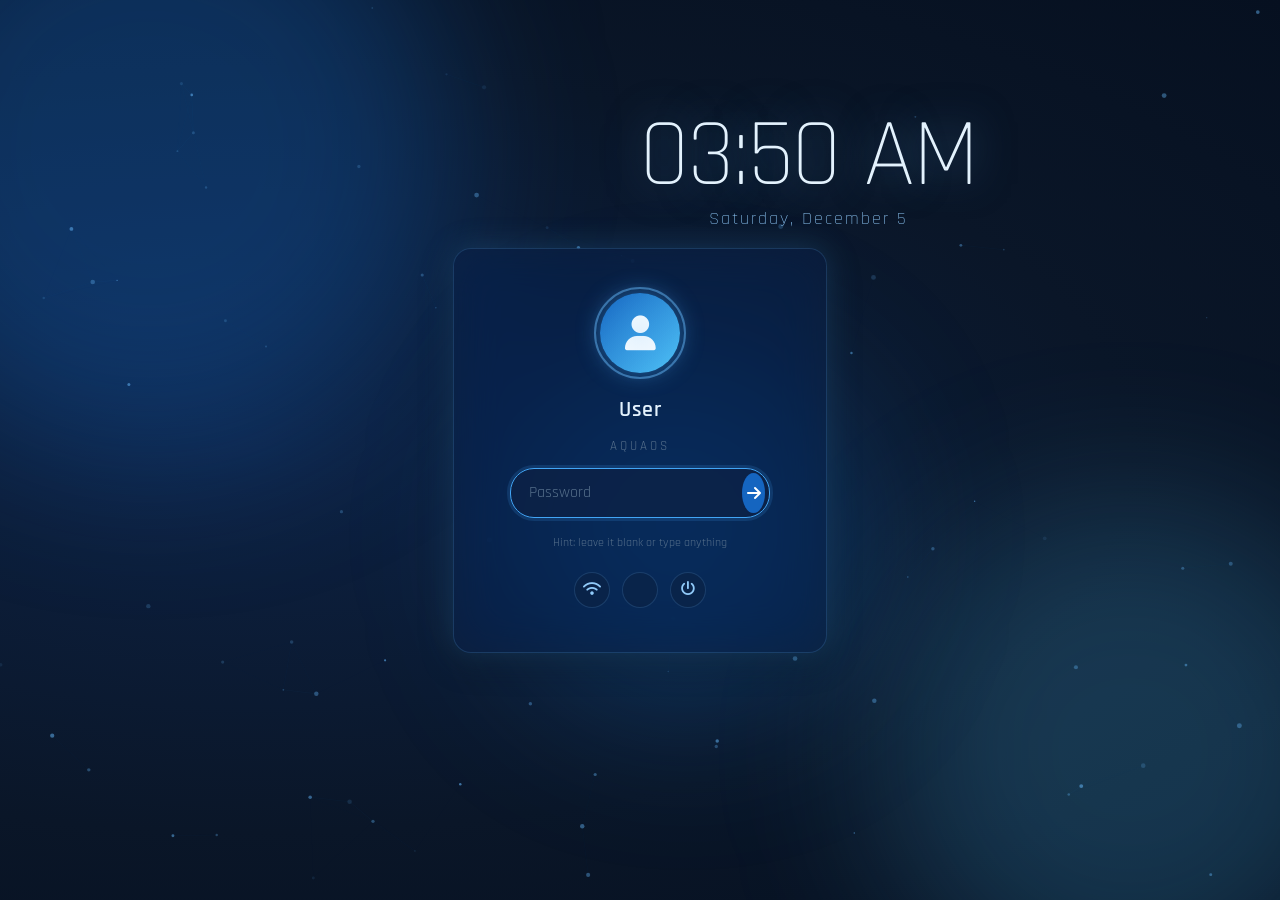
<file: index.html>
<!DOCTYPE html>
<html lang="en">
<head>
  <meta charset="UTF-8" />
  <meta name="viewport" content="width=device-width, initial-scale=1.0"/>
  <title>AquaOS — Sign In</title>
  <link rel="stylesheet" href="style.css" />
  <link href="https://fonts.googleapis.com/css2?family=Segoe+UI:wght@300;400;600&family=Rajdhani:wght@300;400;500;600;700&display=swap" rel="stylesheet"/>
  <link href="https://cdnjs.cloudflare.com/ajax/libs/font-awesome/6.5.0/css/all.min.css" rel="stylesheet"/>
</head>
<body class="login-body">

  <!-- Animated background -->
  <div class="login-bg">
    <div class="bg-orb orb1"></div>
    <div class="bg-orb orb2"></div>
    <div class="bg-orb orb3"></div>
    <canvas id="particles-canvas"></canvas>
  </div>

  <!-- Lock screen clock -->
  <div class="lock-clock" id="lockClock">
    <div class="lock-time" id="lockTime">12:00</div>
    <div class="lock-date" id="lockDate">Monday, January 1</div>
  </div>

  <!-- Login card -->
  <div class="login-container" id="loginContainer">
    <div class="login-card">
      <div class="avatar-wrap">
        <div class="avatar-ring"></div>
        <div class="avatar">
          <i class="fa-solid fa-user"></i>
        </div>
        <div class="avatar-glow"></div>
      </div>

      <div class="login-username">User</div>
      <div class="login-subtitle">AquaOS</div>

      <div class="login-form">
        <div class="input-group">
          <input
            type="password"
            id="passwordInput"
            class="login-input"
            placeholder="Password"
            autocomplete="off"
          />
          <button class="login-arrow" id="loginBtn" onclick="attemptLogin()">
            <i class="fa-solid fa-arrow-right"></i>
          </button>
        </div>
        <div class="login-error" id="loginError">Incorrect password. Try again.</div>
        <div class="login-hint">Hint: leave it blank or type anything</div>
      </div>

      <div class="login-options">
        <button class="login-opt-btn"><i class="fa-solid fa-wifi"></i></button>
        <button class="login-opt-btn"><i class="fa-solid fa-accessibility"></i></button>
        <button class="login-opt-btn" onclick="showShutdown()"><i class="fa-solid fa-power-off"></i></button>
      </div>
    </div>
  </div>

  <!-- Shutdown overlay -->
  <div class="shutdown-overlay" id="shutdownOverlay">
    <div class="shutdown-menu">
      <button class="sd-btn" onclick="triggerShutdown('sleep')"><i class="fa-solid fa-moon"></i> Sleep</button>
      <button class="sd-btn" onclick="triggerShutdown('shutdown')"><i class="fa-solid fa-power-off"></i> Shut down</button>
      <button class="sd-btn" onclick="triggerShutdown('restart')"><i class="fa-solid fa-rotate-right"></i> Restart</button>
      <button class="sd-btn cancel" onclick="hideShutdown()"><i class="fa-solid fa-xmark"></i> Cancel</button>
    </div>
  </div>

  <!-- Transition overlay -->
  <div class="transition-overlay" id="transitionOverlay"></div>

  <script src="script.js"></script>
</body>
</html>
</file>
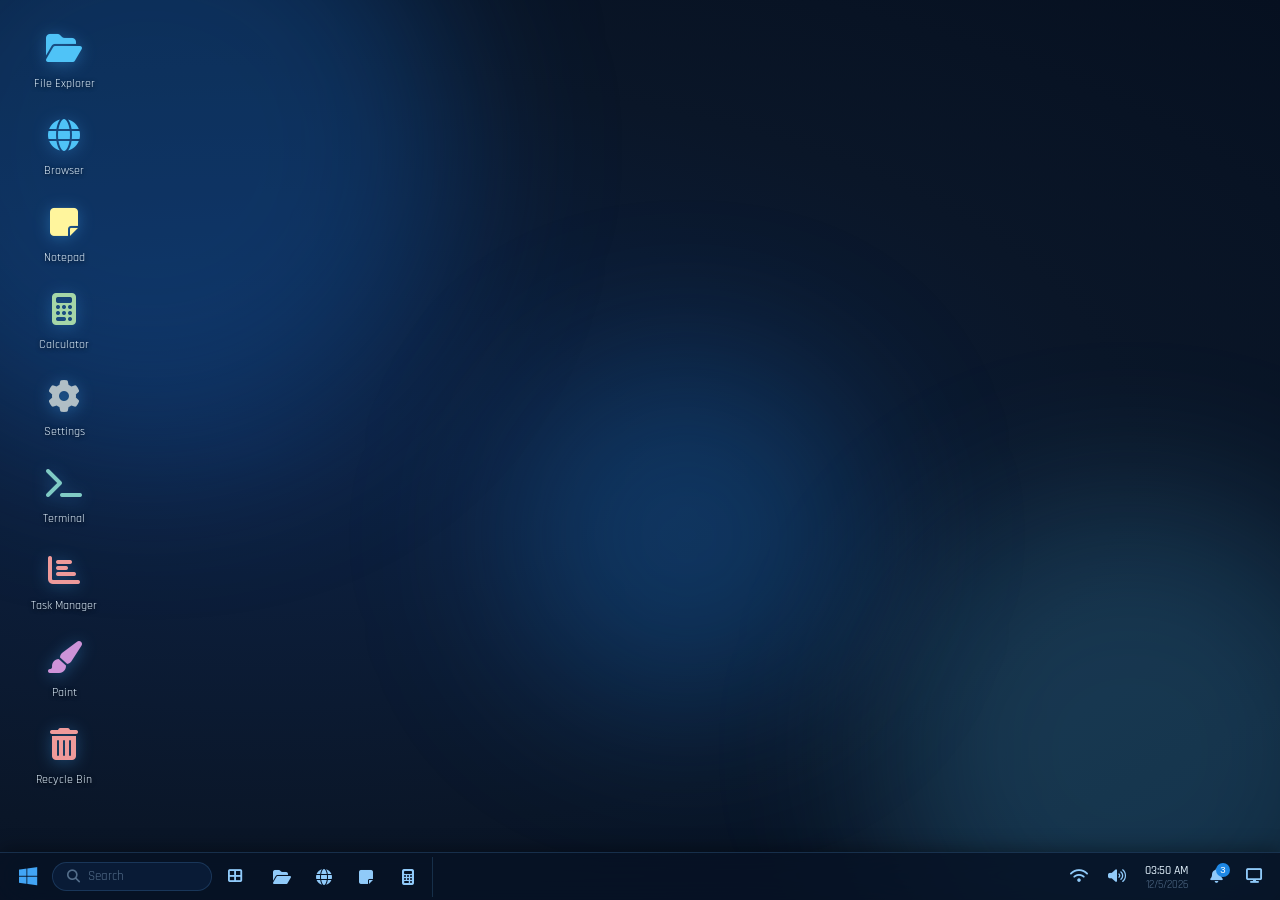
<file: desktop.html>
<!DOCTYPE html>
<html lang="en">
<head>
  <meta charset="UTF-8"/>
  <meta name="viewport" content="width=device-width, initial-scale=1.0"/>
  <title>AquaOS — Desktop</title>
  <link rel="stylesheet" href="style.css"/>
  <link href="https://fonts.googleapis.com/css2?family=Segoe+UI:wght@300;400;600&family=Rajdhani:wght@300;400;500;600;700&display=swap" rel="stylesheet"/>
  <link href="https://cdnjs.cloudflare.com/ajax/libs/font-awesome/6.5.0/css/all.min.css" rel="stylesheet"/>
</head>
<body class="desktop-body">

  <!-- Desktop wallpaper & orbs -->
  <div class="desktop-bg">
    <div class="bg-orb orb1"></div>
    <div class="bg-orb orb2"></div>
    <div class="bg-orb orb3"></div>
  </div>

  <!-- Desktop icons -->
  <div class="desktop-icons" id="desktopIcons">
    <div class="desktop-icon" ondblclick="openApp('fileExplorer')" oncontextmenu="showContextMenu(event,'desktop-icon','fileExplorer')">
      <div class="icon-img"><i class="fa-solid fa-folder-open"></i></div>
      <span>File Explorer</span>
    </div>
    <div class="desktop-icon" ondblclick="openApp('browser')" oncontextmenu="showContextMenu(event,'desktop-icon','browser')">
      <div class="icon-img" style="color:#4fc3f7"><i class="fa-solid fa-globe"></i></div>
      <span>Browser</span>
    </div>
    <div class="desktop-icon" ondblclick="openApp('notepad')" oncontextmenu="showContextMenu(event,'desktop-icon','notepad')">
      <div class="icon-img" style="color:#fff59d"><i class="fa-solid fa-note-sticky"></i></div>
      <span>Notepad</span>
    </div>
    <div class="desktop-icon" ondblclick="openApp('calculator')" oncontextmenu="showContextMenu(event,'desktop-icon','calculator')">
      <div class="icon-img" style="color:#a5d6a7"><i class="fa-solid fa-calculator"></i></div>
      <span>Calculator</span>
    </div>
    <div class="desktop-icon" ondblclick="openApp('settings')" oncontextmenu="showContextMenu(event,'desktop-icon','settings')">
      <div class="icon-img" style="color:#b0bec5"><i class="fa-solid fa-gear"></i></div>
      <span>Settings</span>
    </div>
    <div class="desktop-icon" ondblclick="openApp('terminal')" oncontextmenu="showContextMenu(event,'desktop-icon','terminal')">
      <div class="icon-img" style="color:#80cbc4"><i class="fa-solid fa-terminal"></i></div>
      <span>Terminal</span>
    </div>
    <div class="desktop-icon" ondblclick="openApp('taskManager')" oncontextmenu="showContextMenu(event,'desktop-icon','taskManager')">
      <div class="icon-img" style="color:#ef9a9a"><i class="fa-solid fa-chart-bar"></i></div>
      <span>Task Manager</span>
    </div>
    <div class="desktop-icon" ondblclick="openApp('paint')" oncontextmenu="showContextMenu(event,'desktop-icon','paint')">
      <div class="icon-img" style="color:#ce93d8"><i class="fa-solid fa-paintbrush"></i></div>
      <span>Paint</span>
    </div>
    <div class="desktop-icon" ondblclick="openApp('recycleBin')" oncontextmenu="showContextMenu(event,'desktop-icon','recycleBin')">
      <div class="icon-img" style="color:#ef9a9a"><i class="fa-solid fa-trash-can"></i></div>
      <span>Recycle Bin</span>
    </div>
  </div>

  <!-- Windows container -->
  <div id="windowsContainer"></div>

  <!-- Taskbar -->
  <div class="taskbar" id="taskbar">
    <!-- Start button -->
    <button class="taskbar-start" id="startBtn" onclick="toggleStartMenu()">
      <i class="fa-brands fa-windows"></i>
    </button>

    <!-- Search -->
    <div class="taskbar-search" onclick="openSearch()">
      <i class="fa-solid fa-magnifying-glass"></i>
      <span>Search</span>
    </div>

    <!-- Task View -->
    <button class="taskbar-icon-btn" onclick="toggleTaskView()" title="Task View">
      <i class="fa-solid fa-table-cells-large"></i>
    </button>

    <!-- Pinned apps -->
    <div class="taskbar-apps" id="taskbarApps">
      <button class="taskbar-app-btn" onclick="openApp('fileExplorer')" title="File Explorer">
        <i class="fa-solid fa-folder-open"></i>
      </button>
      <button class="taskbar-app-btn" onclick="openApp('browser')" title="Browser">
        <i class="fa-solid fa-globe"></i>
      </button>
      <button class="taskbar-app-btn" onclick="openApp('notepad')" title="Notepad">
        <i class="fa-solid fa-note-sticky"></i>
      </button>
      <button class="taskbar-app-btn" onclick="openApp('calculator')" title="Calculator">
        <i class="fa-solid fa-calculator"></i>
      </button>
    </div>

    <!-- Open windows in taskbar -->
    <div class="taskbar-open-apps" id="taskbarOpenApps"></div>

    <!-- System tray -->
    <div class="system-tray">
      <button class="tray-btn" onclick="toggleWifi()" id="wifiBtn" title="Network">
        <i class="fa-solid fa-wifi"></i>
      </button>
      <button class="tray-btn" onclick="toggleVolume()" title="Volume">
        <i class="fa-solid fa-volume-high" id="volumeIcon"></i>
      </button>
      <div class="tray-clock" id="trayClock">
        <div id="trayTime">12:00 PM</div>
        <div id="trayDate">1/1/2025</div>
      </div>
      <button class="tray-btn notif-btn" onclick="toggleNotifCenter()" title="Notifications">
        <i class="fa-solid fa-bell"></i>
        <span class="notif-badge" id="notifBadge">3</span>
      </button>
      <button class="tray-btn" onclick="showDesktop()" title="Show Desktop">
        <i class="fa-solid fa-display"></i>
      </button>
    </div>
  </div>

  <!-- Start Menu -->
  <div class="start-menu" id="startMenu">
    <div class="start-header">
      <input type="text" class="start-search" placeholder="Search apps, files, settings..." id="startSearchInput" oninput="filterStartApps(this.value)"/>
    </div>
    <div class="start-pinned">
      <div class="start-section-title">Pinned</div>
      <div class="start-apps-grid" id="startAppsGrid">
        <div class="start-app" ondblclick="openApp('fileExplorer');toggleStartMenu()">
          <div class="start-app-icon"><i class="fa-solid fa-folder-open"></i></div>
          <span>Explorer</span>
        </div>
        <div class="start-app" ondblclick="openApp('browser');toggleStartMenu()">
          <div class="start-app-icon" style="color:#4fc3f7"><i class="fa-solid fa-globe"></i></div>
          <span>Browser</span>
        </div>
        <div class="start-app" ondblclick="openApp('notepad');toggleStartMenu()">
          <div class="start-app-icon" style="color:#fff59d"><i class="fa-solid fa-note-sticky"></i></div>
          <span>Notepad</span>
        </div>
        <div class="start-app" ondblclick="openApp('calculator');toggleStartMenu()">
          <div class="start-app-icon" style="color:#a5d6a7"><i class="fa-solid fa-calculator"></i></div>
          <span>Calculator</span>
        </div>
        <div class="start-app" ondblclick="openApp('settings');toggleStartMenu()">
          <div class="start-app-icon" style="color:#b0bec5"><i class="fa-solid fa-gear"></i></div>
          <span>Settings</span>
        </div>
        <div class="start-app" ondblclick="openApp('terminal');toggleStartMenu()">
          <div class="start-app-icon" style="color:#80cbc4"><i class="fa-solid fa-terminal"></i></div>
          <span>Terminal</span>
        </div>
        <div class="start-app" ondblclick="openApp('taskManager');toggleStartMenu()">
          <div class="start-app-icon" style="color:#ef9a9a"><i class="fa-solid fa-chart-bar"></i></div>
          <span>Task Mgr</span>
        </div>
        <div class="start-app" ondblclick="openApp('paint');toggleStartMenu()">
          <div class="start-app-icon" style="color:#ce93d8"><i class="fa-solid fa-paintbrush"></i></div>
          <span>Paint</span>
        </div>
        <div class="start-app" ondblclick="openApp('recycleBin');toggleStartMenu()">
          <div class="start-app-icon" style="color:#ef9a9a"><i class="fa-solid fa-trash-can"></i></div>
          <span>Recycle Bin</span>
        </div>
      </div>
    </div>
    <div class="start-recommended">
      <div class="start-section-title">Recommended</div>
      <div class="start-rec-list">
        <div class="start-rec-item"><i class="fa-solid fa-clock"></i><span>Recent files appear here</span></div>
      </div>
    </div>
    <div class="start-footer">
      <div class="start-user"><i class="fa-solid fa-user-circle"></i> User</div>
      <button class="start-power-btn" onclick="showPowerMenu()"><i class="fa-solid fa-power-off"></i></button>
    </div>
  </div>

  <!-- Power menu from start -->
  <div class="power-menu" id="powerMenu">
    <button onclick="triggerAction('sleep')"><i class="fa-solid fa-moon"></i> Sleep</button>
    <button onclick="triggerAction('shutdown')"><i class="fa-solid fa-power-off"></i> Shut down</button>
    <button onclick="triggerAction('restart')"><i class="fa-solid fa-rotate-right"></i> Restart</button>
    <button onclick="triggerAction('signout')"><i class="fa-solid fa-right-from-bracket"></i> Sign out</button>
  </div>

  <!-- Context Menu -->
  <div class="context-menu" id="contextMenu"></div>

  <!-- Search Overlay -->
  <div class="search-overlay" id="searchOverlay">
    <div class="search-box-big">
      <i class="fa-solid fa-magnifying-glass"></i>
      <input type="text" id="bigSearchInput" placeholder="Search apps, files, settings..." oninput="bigSearch(this.value)" autofocus/>
      <button onclick="closeSearch()"><i class="fa-solid fa-xmark"></i></button>
    </div>
    <div class="search-results" id="searchResults"></div>
  </div>

  <!-- Task View -->
  <div class="task-view" id="taskView">
    <div class="task-view-header">Task View</div>
    <div class="task-view-windows" id="taskViewWindows"></div>
    <button class="task-view-close" onclick="toggleTaskView()"><i class="fa-solid fa-xmark"></i></button>
  </div>

  <!-- Notification Center -->
  <div class="notif-center" id="notifCenter">
    <div class="notif-header">
      <span>Notifications</span>
      <button onclick="clearNotifs()">Clear all</button>
    </div>
    <div class="notif-list" id="notifList">
      <div class="notif-item">
        <i class="fa-solid fa-circle-info notif-icon"></i>
        <div class="notif-content"><strong>Welcome to AquaOS</strong><p>Your simulation is ready.</p></div>
      </div>
      <div class="notif-item">
        <i class="fa-solid fa-shield-halved notif-icon"></i>
        <div class="notif-content"><strong>System Protected</strong><p>Security is up to date.</p></div>
      </div>
      <div class="notif-item">
        <i class="fa-solid fa-download notif-icon"></i>
        <div class="notif-content"><strong>Update Available</strong><p>AquaOS v2.1 is ready to install.</p></div>
      </div>
    </div>
    <div class="quick-settings">
      <div class="qs-title">Quick Settings</div>
      <div class="qs-grid">
        <button class="qs-btn active" id="qsWifi" onclick="toggleQS('wifi')"><i class="fa-solid fa-wifi"></i><span>Wi-Fi</span></button>
        <button class="qs-btn active" id="qsBt" onclick="toggleQS('bt')"><i class="fa-brands fa-bluetooth-b"></i><span>Bluetooth</span></button>
        <button class="qs-btn" id="qsAirplane" onclick="toggleQS('airplane')"><i class="fa-solid fa-plane"></i><span>Airplane</span></button>
        <button class="qs-btn active" id="qsDark" onclick="toggleQS('dark')"><i class="fa-solid fa-moon"></i><span>Dark Mode</span></button>
        <button class="qs-btn" id="qsDnd" onclick="toggleQS('dnd')"><i class="fa-solid fa-bell-slash"></i><span>Do Not Disturb</span></button>
        <button class="qs-btn" id="qsSnip" onclick="openApp('paint');toggleNotifCenter()"><i class="fa-solid fa-scissors"></i><span>Snip</span></button>
      </div>
      <div class="qs-sliders">
        <div class="qs-slider-row"><i class="fa-solid fa-volume-high"></i><input type="range" id="volumeSlider" min="0" max="100" value="75" oninput="changeVolume(this.value)"/></div>
        <div class="qs-slider-row"><i class="fa-solid fa-sun"></i><input type="range" id="brightnessSlider" min="20" max="100" value="100" oninput="changeBrightness(this.value)"/></div>
      </div>
    </div>
  </div>

  <!-- Brightness overlay -->
  <div class="brightness-overlay" id="brightnessOverlay"></div>

  <!-- Toast notification -->
  <div class="toast-container" id="toastContainer"></div>

  <!-- Transition overlay for sign-out -->
  <div class="transition-overlay" id="transitionOverlay"></div>

  <script src="script.js"></script>
</body>
</html>
</file>
<file: style.css>
/* ===========================
   AquaOS — Global Variables
   =========================== */
:root {
  --blue-deep:    #0a1628;
  --blue-mid:     #0d2244;
  --blue-accent:  #1565c0;
  --blue-bright:  #1e88e5;
  --blue-light:   #42a5f5;
  --blue-glow:    #64b5f6;
  --aqua:         #4fc3f7;
  --aqua-light:   #b3e5fc;
  --glass:        rgba(13, 34, 68, 0.55);
  --glass-border: rgba(100, 181, 246, 0.18);
  --glass-hover:  rgba(30, 136, 229, 0.2);
  --text-primary: #e3f2fd;
  --text-secondary: #90caf9;
  --text-dim:     #546e8a;
  --shadow-glow:  0 0 30px rgba(66, 165, 245, 0.25);
  --shadow-deep:  0 8px 32px rgba(0,0,0,0.45);
  --radius-sm:    6px;
  --radius-md:    12px;
  --radius-lg:    18px;
  --taskbar-h:    48px;
  --transition:   all 0.25s cubic-bezier(0.4,0,0.2,1);
}

* { margin:0; padding:0; box-sizing:border-box; }
html, body { width:100%; height:100%; overflow:hidden; font-family:'Segoe UI', 'Rajdhani', sans-serif; }

/* ===========================
   ANIMATED BACKGROUND
   =========================== */
.login-bg, .desktop-bg {
  position:fixed; inset:0; z-index:0;
  background: radial-gradient(ellipse at 20% 50%, #0d2244 0%, #0a1628 60%, #061020 100%);
  overflow:hidden;
}

.bg-orb {
  position:absolute; border-radius:50%;
  filter: blur(80px);
  animation: orbFloat 12s ease-in-out infinite;
}
.orb1 { width:600px; height:600px; background:rgba(21,101,192,0.35); top:-150px; left:-150px; animation-delay:0s; }
.orb2 { width:500px; height:500px; background:rgba(79,195,247,0.2); bottom:-100px; right:-100px; animation-delay:-4s; }
.orb3 { width:350px; height:350px; background:rgba(30,136,229,0.25); top:40%; left:40%; animation-delay:-8s; }

@keyframes orbFloat {
  0%,100% { transform: translate(0,0) scale(1); }
  33% { transform: translate(30px,-40px) scale(1.05); }
  66% { transform: translate(-20px,30px) scale(0.95); }
}

#particles-canvas { position:absolute; inset:0; width:100%; height:100%; }

/* ===========================
   LOGIN PAGE
   =========================== */
.login-body { background:#0a1628; }

.lock-clock {
  position:fixed; top:12%; left:50%; transform:translateX(-50%);
  text-align:center; z-index:10;
  animation: fadeSlideDown 0.8s cubic-bezier(0.4,0,0.2,1) both;
}
.lock-time {
  font-family:'Rajdhani',sans-serif; font-size:clamp(60px,10vw,96px); font-weight:300;
  color:var(--text-primary); letter-spacing:-2px; line-height:1;
  text-shadow: 0 0 40px rgba(100,181,246,0.5);
}
.lock-date { font-size:1.1rem; color:var(--text-secondary); font-weight:300; letter-spacing:2px; margin-top:4px; }

.login-container {
  position:fixed; inset:0; z-index:10;
  display:flex; align-items:center; justify-content:center;
  animation: fadeSlideUp 0.9s 0.2s cubic-bezier(0.4,0,0.2,1) both;
}

.login-card {
  background: var(--glass);
  backdrop-filter: blur(24px) saturate(1.5);
  -webkit-backdrop-filter: blur(24px) saturate(1.5);
  border: 1px solid var(--glass-border);
  border-radius: var(--radius-lg);
  padding: 44px 56px;
  text-align: center;
  min-width: 340px;
  box-shadow: var(--shadow-glow), var(--shadow-deep);
  display:flex; flex-direction:column; align-items:center; gap:14px;
}

.avatar-wrap { position:relative; margin-bottom:8px; }
.avatar-ring {
  position:absolute; inset:-6px; border-radius:50%;
  border:2px solid var(--blue-glow); opacity:0.5;
  animation: ringPulse 2.5s ease-in-out infinite;
}
.avatar {
  width:80px; height:80px; border-radius:50%;
  background: linear-gradient(135deg, var(--blue-accent), var(--aqua));
  display:flex; align-items:center; justify-content:center;
  font-size:2.2rem; color:#fff;
  box-shadow: 0 0 24px rgba(66,165,245,0.45);
}
.avatar-glow {
  position:absolute; inset:-12px; border-radius:50%;
  background: radial-gradient(circle, rgba(66,165,245,0.15) 0%, transparent 70%);
  animation: glowPulse 2s ease-in-out infinite;
}

@keyframes ringPulse { 0%,100%{transform:scale(1);opacity:0.5} 50%{transform:scale(1.08);opacity:0.9} }
@keyframes glowPulse { 0%,100%{opacity:0.5} 50%{opacity:1} }

.login-username { font-size:1.4rem; font-weight:600; color:var(--text-primary); letter-spacing:0.5px; }
.login-subtitle { font-size:0.8rem; color:var(--text-dim); letter-spacing:3px; text-transform:uppercase; }

.input-group {
  display:flex; align-items:center; gap:0;
  background:rgba(13,34,68,0.7); border:1px solid var(--glass-border);
  border-radius: 24px; overflow:hidden;
  transition: var(--transition);
  width:260px;
}
.input-group:focus-within {
  border-color:var(--blue-light);
  box-shadow:0 0 0 3px rgba(66,165,245,0.15);
}
.login-input {
  flex:1; padding:10px 18px; background:transparent;
  border:none; outline:none; color:var(--text-primary);
  font-size:1rem; font-family:inherit;
}
.login-input::placeholder { color:var(--text-dim); }
.login-arrow {
  width:40px; height:40px; margin:4px; border-radius:50%;
  background:var(--blue-accent); border:none; cursor:pointer;
  color:#fff; font-size:1rem; display:flex; align-items:center; justify-content:center;
  transition: var(--transition);
}
.login-arrow:hover { background:var(--blue-bright); transform:scale(1.1); }

.login-error {
  color:#ef5350; font-size:0.82rem; opacity:0; transform:translateY(-5px);
  transition: var(--transition); pointer-events:none;
}
.login-error.visible { opacity:1; transform:translateY(0); }
.login-hint { font-size:0.76rem; color:var(--text-dim); }

.login-options {
  display:flex; gap:12px; margin-top:8px;
}
.login-opt-btn {
  width:36px; height:36px; border-radius:50%;
  background:rgba(13,34,68,0.6); border:1px solid var(--glass-border);
  color:var(--text-secondary); cursor:pointer; font-size:0.9rem;
  display:flex; align-items:center; justify-content:center;
  transition: var(--transition);
}
.login-opt-btn:hover { background:var(--glass-hover); color:var(--aqua); }

/* Shutdown overlay (login) */
.shutdown-overlay {
  position:fixed; inset:0; z-index:100;
  background:rgba(0,0,0,0.6); backdrop-filter:blur(8px);
  display:none; align-items:center; justify-content:center;
}
.shutdown-overlay.visible { display:flex; }
.shutdown-menu {
  background:var(--glass); border:1px solid var(--glass-border);
  border-radius:var(--radius-md); padding:20px;
  display:flex; flex-direction:column; gap:8px; min-width:220px;
  box-shadow:var(--shadow-deep);
  animation:fadeSlideUp 0.3s ease both;
}
.sd-btn {
  padding:12px 20px; border:none; border-radius:var(--radius-sm);
  background:transparent; color:var(--text-primary); cursor:pointer;
  font-size:0.95rem; font-family:inherit; text-align:left;
  display:flex; align-items:center; gap:12px;
  transition:var(--transition);
}
.sd-btn:hover { background:var(--glass-hover); }
.sd-btn.cancel { color:var(--text-secondary); }

/* ===========================
   DESKTOP
   =========================== */
.desktop-body { background:#0a1628; }

/* DESKTOP ICONS */
.desktop-icons {
  position:fixed; top:20px; left:20px; z-index:5;
  display:flex; flex-direction:column; gap:6px;
  flex-wrap:wrap; max-height:calc(100vh - 80px);
  animation: fadeIn 0.6s 0.3s ease both;
}
.desktop-icon {
  display:flex; flex-direction:column; align-items:center;
  gap:5px; padding:10px 8px; border-radius:var(--radius-sm);
  cursor:pointer; width:88px; text-align:center;
  transition:var(--transition);
  user-select:none;
}
.desktop-icon:hover { background:rgba(66,165,245,0.15); }
.desktop-icon.selected { background:rgba(66,165,245,0.25); outline:1px solid var(--blue-light); }
.icon-img {
  font-size:2rem; color:var(--aqua);
  filter:drop-shadow(0 2px 8px rgba(66,165,245,0.4));
  transition:var(--transition);
}
.desktop-icon:hover .icon-img { transform:scale(1.12) translateY(-2px); filter:drop-shadow(0 4px 12px rgba(66,165,245,0.6)); }
.desktop-icon span { font-size:0.73rem; color:var(--text-primary); text-shadow:0 1px 4px rgba(0,0,0,0.8); word-break:break-word; }

/* ===========================
   WINDOWS
   =========================== */
.os-window {
  position:fixed; z-index:20;
  min-width:320px; min-height:220px;
  display:flex; flex-direction:column;
  background:var(--glass);
  backdrop-filter:blur(20px) saturate(1.4);
  -webkit-backdrop-filter:blur(20px) saturate(1.4);
  border:1px solid var(--glass-border);
  border-radius:var(--radius-md);
  box-shadow: var(--shadow-glow), var(--shadow-deep);
  overflow:hidden;
  animation: windowOpen 0.22s cubic-bezier(0.4,0,0.2,1) both;
  transition: box-shadow 0.2s, opacity 0.2s;
}
.os-window.focused { border-color:rgba(100,181,246,0.35); box-shadow:0 0 40px rgba(66,165,245,0.3), var(--shadow-deep); }
.os-window.minimized { display:none; }
.os-window.maximized { border-radius:0 !important; }
@keyframes windowOpen {
  from { transform:scale(0.93); opacity:0; }
  to { transform:scale(1); opacity:1; }
}

.window-titlebar {
  display:flex; align-items:center; gap:8px;
  padding:0 12px; height:36px; cursor:move;
  background:rgba(10,22,40,0.5);
  border-bottom:1px solid var(--glass-border);
  user-select:none; flex-shrink:0;
}
.window-icon { font-size:0.95rem; color:var(--aqua); }
.window-title { flex:1; font-size:0.85rem; color:var(--text-primary); font-weight:500; }
.window-controls { display:flex; gap:4px; }
.wc-btn {
  width:28px; height:22px; border:none; border-radius:4px;
  background:transparent; color:var(--text-secondary);
  cursor:pointer; font-size:0.75rem;
  display:flex; align-items:center; justify-content:center;
  transition:var(--transition);
}
.wc-btn:hover { background:rgba(100,181,246,0.2); color:#fff; }
.wc-btn.close:hover { background:#c0392b; color:#fff; }
.wc-btn.maximize:hover { background:rgba(100,181,246,0.2); }

.window-content {
  flex:1; overflow:auto; color:var(--text-primary);
  font-size:0.9rem;
}
.window-content::-webkit-scrollbar { width:6px; }
.window-content::-webkit-scrollbar-thumb { background:rgba(66,165,245,0.3); border-radius:3px; }

/* RESIZE HANDLE */
.resize-handle {
  position:absolute; right:0; bottom:0;
  width:16px; height:16px; cursor:se-resize;
  opacity:0.4;
}
.resize-handle::after {
  content:''; position:absolute; right:4px; bottom:4px;
  width:8px; height:8px;
  border-right:2px solid var(--blue-glow);
  border-bottom:2px solid var(--blue-glow);
}

/* ===========================
   TASKBAR
   =========================== */
.taskbar {
  position:fixed; bottom:0; left:0; right:0; height:var(--taskbar-h);
  z-index:50; display:flex; align-items:center;
  padding:0 8px; gap:4px;
  background: rgba(8, 18, 36, 0.85);
  backdrop-filter:blur(20px) saturate(1.5);
  -webkit-backdrop-filter:blur(20px) saturate(1.5);
  border-top:1px solid var(--glass-border);
  box-shadow:0 -2px 20px rgba(0,0,0,0.4);
}

.taskbar-start {
  width:40px; height:40px; border-radius:var(--radius-sm);
  border:none; background:transparent; color:var(--blue-light);
  font-size:1.3rem; cursor:pointer; display:flex; align-items:center; justify-content:center;
  transition:var(--transition);
}
.taskbar-start:hover, .taskbar-start.active { background:var(--glass-hover); color:#fff; }

.taskbar-search {
  display:flex; align-items:center; gap:8px;
  background:rgba(13,34,68,0.6); border:1px solid var(--glass-border);
  border-radius:20px; padding:5px 14px; cursor:pointer;
  color:var(--text-dim); font-size:0.82rem;
  transition:var(--transition); min-width:160px;
}
.taskbar-search:hover { background:var(--glass-hover); color:var(--text-primary); border-color:var(--blue-light); }

.taskbar-icon-btn {
  width:38px; height:38px; border-radius:var(--radius-sm);
  border:none; background:transparent; color:var(--text-secondary);
  font-size:0.9rem; cursor:pointer;
  display:flex; align-items:center; justify-content:center;
  transition:var(--transition);
}
.taskbar-icon-btn:hover { background:var(--glass-hover); color:#fff; }

.taskbar-apps { display:flex; gap:2px; padding:0 4px; border-right:1px solid var(--glass-border); }
.taskbar-app-btn {
  width:40px; height:40px; border-radius:var(--radius-sm);
  border:none; background:transparent; color:var(--text-secondary);
  font-size:1rem; cursor:pointer;
  display:flex; align-items:center; justify-content:center;
  transition:var(--transition); position:relative;
}
.taskbar-app-btn:hover { background:var(--glass-hover); color:var(--aqua); }
.taskbar-app-btn::after {
  content:''; position:absolute; bottom:3px; left:50%; transform:translateX(-50%);
  width:0; height:2px; background:var(--aqua); border-radius:1px;
  transition:width 0.2s;
}
.taskbar-app-btn:hover::after { width:60%; }

.taskbar-open-apps { display:flex; gap:3px; flex:1; overflow:hidden; }
.open-app-btn {
  display:flex; align-items:center; gap:6px;
  padding:4px 10px; border-radius:var(--radius-sm);
  border:none; background:rgba(13,34,68,0.5); color:var(--text-secondary);
  cursor:pointer; font-size:0.78rem; font-family:inherit;
  transition:var(--transition); max-width:140px; position:relative;
  white-space:nowrap; overflow:hidden; text-overflow:ellipsis;
  border-bottom:2px solid transparent;
}
.open-app-btn:hover { background:var(--glass-hover); color:#fff; }
.open-app-btn.active { background:rgba(30,136,229,0.2); color:var(--aqua); border-bottom-color:var(--aqua); }
.open-app-btn.minimized-app { opacity:0.6; }

/* SYSTEM TRAY */
.system-tray {
  display:flex; align-items:center; gap:2px; margin-left:auto;
}
.tray-btn {
  width:36px; height:36px; border-radius:var(--radius-sm);
  border:none; background:transparent; color:var(--text-secondary);
  cursor:pointer; font-size:0.9rem;
  display:flex; align-items:center; justify-content:center;
  transition:var(--transition); position:relative;
}
.tray-btn:hover { background:var(--glass-hover); color:#fff; }
.notif-badge {
  position:absolute; top:4px; right:4px;
  width:14px; height:14px; border-radius:50%;
  background:var(--blue-bright); color:#fff; font-size:0.6rem;
  display:flex; align-items:center; justify-content:center;
}
.tray-clock {
  padding:2px 8px; text-align:right; cursor:pointer;
  border-radius:var(--radius-sm); transition:var(--transition);
}
.tray-clock:hover { background:var(--glass-hover); }
#trayTime { font-size:0.78rem; color:var(--text-primary); font-weight:500; }
#trayDate { font-size:0.68rem; color:var(--text-dim); }

/* ===========================
   START MENU
   =========================== */
.start-menu {
  position:fixed; bottom:calc(var(--taskbar-h) + 8px); left:50%; transform:translateX(-50%) translateY(12px);
  width:560px; background:rgba(8,18,36,0.92);
  backdrop-filter:blur(30px) saturate(1.6);
  -webkit-backdrop-filter:blur(30px) saturate(1.6);
  border:1px solid var(--glass-border); border-radius:var(--radius-lg);
  box-shadow:var(--shadow-glow),var(--shadow-deep);
  z-index:60; display:none; flex-direction:column;
  animation:startMenuOpen 0.22s cubic-bezier(0.4,0,0.2,1) both;
  overflow:hidden;
}
.start-menu.visible { display:flex; }
@keyframes startMenuOpen {
  from{transform:translateX(-50%) translateY(20px);opacity:0}
  to{transform:translateX(-50%) translateY(0);opacity:1}
}
.start-header { padding:16px 20px 0; }
.start-search {
  width:100%; padding:9px 16px; border-radius:20px;
  background:rgba(13,34,68,0.7); border:1px solid var(--glass-border);
  color:var(--text-primary); font-size:0.9rem; outline:none;
  font-family:inherit; transition:var(--transition);
}
.start-search:focus { border-color:var(--blue-light); box-shadow:0 0 0 3px rgba(66,165,245,0.12); }
.start-section-title { font-size:0.72rem; color:var(--text-dim); letter-spacing:1.5px; text-transform:uppercase; padding:12px 20px 6px; }
.start-apps-grid { display:grid; grid-template-columns:repeat(6,1fr); gap:4px; padding:0 14px; }
.start-app {
  display:flex; flex-direction:column; align-items:center;
  gap:5px; padding:10px 4px; border-radius:var(--radius-sm);
  cursor:pointer; transition:var(--transition);
}
.start-app:hover { background:var(--glass-hover); }
.start-app-icon { font-size:1.6rem; color:var(--aqua); }
.start-app span { font-size:0.68rem; color:var(--text-secondary); text-align:center; }
.start-recommended { border-top:1px solid var(--glass-border); }
.start-rec-list { padding:4px 20px 8px; }
.start-rec-item {
  display:flex; align-items:center; gap:10px;
  padding:8px 10px; border-radius:var(--radius-sm); cursor:pointer;
  color:var(--text-dim); font-size:0.82rem; transition:var(--transition);
}
.start-rec-item:hover { background:var(--glass-hover); color:var(--text-primary); }
.start-footer {
  display:flex; align-items:center; justify-content:space-between;
  padding:10px 20px; border-top:1px solid var(--glass-border);
  background:rgba(5,12,25,0.6);
}
.start-user { display:flex; align-items:center; gap:8px; color:var(--text-primary); font-size:0.9rem; cursor:pointer; }
.start-power-btn {
  width:34px; height:34px; border-radius:50%; border:none;
  background:transparent; color:var(--text-secondary); cursor:pointer; font-size:0.95rem;
  transition:var(--transition);
}
.start-power-btn:hover { background:rgba(192,57,43,0.3); color:#e57373; }

/* ===========================
   CONTEXT MENU
   =========================== */
.context-menu {
  position:fixed; z-index:200;
  background:rgba(8,18,36,0.95); backdrop-filter:blur(20px);
  -webkit-backdrop-filter:blur(20px);
  border:1px solid var(--glass-border); border-radius:var(--radius-sm);
  padding:6px; min-width:180px;
  box-shadow:var(--shadow-deep);
  display:none; flex-direction:column; gap:1px;
  animation:fadeIn 0.12s ease both;
}
.context-menu.visible { display:flex; }
.ctx-item {
  display:flex; align-items:center; gap:10px;
  padding:7px 12px; border-radius:4px;
  cursor:pointer; color:var(--text-primary); font-size:0.85rem;
  transition:var(--transition); background:transparent; border:none;
  font-family:inherit; width:100%; text-align:left;
}
.ctx-item:hover { background:var(--glass-hover); color:var(--aqua); }
.ctx-divider { height:1px; background:var(--glass-border); margin:4px 0; }

/* ===========================
   SEARCH OVERLAY
   =========================== */
.search-overlay {
  position:fixed; inset:0; z-index:150;
  background:rgba(5,12,25,0.85); backdrop-filter:blur(12px);
  display:none; flex-direction:column; align-items:center;
  padding-top:80px;
  animation:fadeIn 0.2s ease both;
}
.search-overlay.visible { display:flex; }
.search-box-big {
  display:flex; align-items:center; gap:12px;
  background:rgba(13,34,68,0.8); border:1px solid var(--glass-border);
  border-radius:28px; padding:10px 20px; width:560px;
  box-shadow:var(--shadow-glow);
}
.search-box-big i { color:var(--text-dim); }
.search-box-big input {
  flex:1; background:transparent; border:none; outline:none;
  color:var(--text-primary); font-size:1.05rem; font-family:inherit;
}
.search-box-big button {
  background:transparent; border:none; color:var(--text-dim); cursor:pointer;
  font-size:1rem; transition:var(--transition);
}
.search-box-big button:hover { color:#fff; }
.search-results { width:560px; margin-top:16px; display:flex; flex-direction:column; gap:4px; }
.search-result-item {
  display:flex; align-items:center; gap:12px;
  padding:10px 16px; border-radius:var(--radius-sm);
  background:rgba(13,34,68,0.6); border:1px solid var(--glass-border);
  cursor:pointer; color:var(--text-primary); font-size:0.88rem;
  transition:var(--transition);
}
.search-result-item:hover { background:var(--glass-hover); border-color:var(--blue-light); }
.search-result-item i { color:var(--aqua); width:20px; text-align:center; }

/* ===========================
   TASK VIEW
   =========================== */
.task-view {
  position:fixed; inset:0; z-index:140;
  background:rgba(5,12,25,0.8); backdrop-filter:blur(10px);
  display:none; flex-direction:column; align-items:center;
  padding:40px 40px 80px;
}
.task-view.visible { display:flex; animation:fadeIn 0.2s ease both; }
.task-view-header {
  font-size:1rem; color:var(--text-dim); letter-spacing:3px;
  text-transform:uppercase; margin-bottom:30px;
}
.task-view-windows { display:flex; flex-wrap:wrap; gap:16px; justify-content:center; align-items:flex-start; }
.tv-window-thumb {
  width:260px; height:170px; border-radius:var(--radius-md);
  background:var(--glass); border:1px solid var(--glass-border);
  cursor:pointer; overflow:hidden; position:relative;
  transition:var(--transition);
  animation:fadeSlideUp 0.3s ease both;
}
.tv-window-thumb:hover { transform:scale(1.04); border-color:var(--blue-light); box-shadow:var(--shadow-glow); }
.tv-thumb-title {
  position:absolute; bottom:0; left:0; right:0;
  padding:8px 12px; background:rgba(5,12,25,0.85);
  font-size:0.78rem; color:var(--text-primary);
  display:flex; align-items:center; gap:6px;
}
.tv-close-btn {
  position:absolute; top:6px; right:6px;
  width:22px; height:22px; border-radius:50%;
  background:rgba(192,57,43,0.8); border:none; color:#fff;
  cursor:pointer; font-size:0.7rem; opacity:0; transition:var(--transition);
  display:flex; align-items:center; justify-content:center;
}
.tv-window-thumb:hover .tv-close-btn { opacity:1; }
.task-view-close {
  position:absolute; top:16px; right:20px;
  width:36px; height:36px; border-radius:50%;
  background:rgba(13,34,68,0.7); border:1px solid var(--glass-border);
  color:var(--text-secondary); cursor:pointer; font-size:1rem;
  transition:var(--transition); display:flex; align-items:center; justify-content:center;
}
.task-view-close:hover { background:rgba(192,57,43,0.5); color:#fff; }

/* ===========================
   NOTIFICATION CENTER
   =========================== */
.notif-center {
  position:fixed; bottom:calc(var(--taskbar-h) + 8px); right:8px;
  width:360px; max-height:580px;
  background:rgba(8,18,36,0.92); backdrop-filter:blur(24px);
  -webkit-backdrop-filter:blur(24px);
  border:1px solid var(--glass-border); border-radius:var(--radius-lg);
  box-shadow:var(--shadow-glow),var(--shadow-deep);
  z-index:60; display:none; flex-direction:column; overflow:hidden;
  animation:notifOpen 0.22s cubic-bezier(0.4,0,0.2,1) both;
}
.notif-center.visible { display:flex; }
@keyframes notifOpen {
  from{transform:translateY(12px);opacity:0}
  to{transform:translateY(0);opacity:1}
}
.notif-header {
  display:flex; justify-content:space-between; align-items:center;
  padding:14px 16px; border-bottom:1px solid var(--glass-border);
  font-size:0.88rem; color:var(--text-primary); font-weight:600;
}
.notif-header button {
  background:transparent; border:none; color:var(--text-dim);
  font-size:0.78rem; cursor:pointer; transition:var(--transition);
}
.notif-header button:hover { color:var(--aqua); }
.notif-list { flex:1; overflow-y:auto; padding:8px; display:flex; flex-direction:column; gap:6px; }
.notif-item {
  display:flex; gap:12px; padding:10px 12px;
  background:rgba(13,34,68,0.5); border:1px solid var(--glass-border);
  border-radius:var(--radius-sm); cursor:pointer; transition:var(--transition);
}
.notif-item:hover { background:var(--glass-hover); }
.notif-icon { color:var(--aqua); font-size:1.1rem; margin-top:2px; flex-shrink:0; }
.notif-content strong { display:block; font-size:0.82rem; color:var(--text-primary); }
.notif-content p { font-size:0.75rem; color:var(--text-dim); margin-top:2px; }

/* QUICK SETTINGS */
.quick-settings { padding:12px; border-top:1px solid var(--glass-border); }
.qs-title { font-size:0.72rem; color:var(--text-dim); letter-spacing:1px; text-transform:uppercase; margin-bottom:8px; }
.qs-grid { display:grid; grid-template-columns:repeat(3,1fr); gap:6px; margin-bottom:10px; }
.qs-btn {
  display:flex; flex-direction:column; align-items:center; gap:4px;
  padding:8px 4px; border-radius:var(--radius-sm);
  background:rgba(13,34,68,0.6); border:1px solid var(--glass-border);
  color:var(--text-dim); cursor:pointer; font-size:0.75rem;
  transition:var(--transition); font-family:inherit;
}
.qs-btn:hover { background:var(--glass-hover); color:var(--text-primary); }
.qs-btn.active { background:rgba(21,101,192,0.4); border-color:var(--blue-light); color:var(--aqua); }
.qs-btn i { font-size:1rem; }
.qs-sliders { display:flex; flex-direction:column; gap:8px; }
.qs-slider-row { display:flex; align-items:center; gap:10px; color:var(--text-secondary); font-size:0.85rem; }
.qs-slider-row input[type=range] {
  flex:1; -webkit-appearance:none; height:4px;
  background:rgba(66,165,245,0.25); border-radius:2px; outline:none;
}
.qs-slider-row input[type=range]::-webkit-slider-thumb {
  -webkit-appearance:none; width:14px; height:14px; border-radius:50%;
  background:var(--blue-light); cursor:pointer;
}

/* ===========================
   TOAST
   =========================== */
.toast-container { position:fixed; top:16px; right:16px; z-index:300; display:flex; flex-direction:column; gap:8px; }
.toast {
  background:rgba(8,18,36,0.95); border:1px solid var(--glass-border);
  border-left:3px solid var(--blue-bright);
  border-radius:var(--radius-sm); padding:12px 16px;
  color:var(--text-primary); font-size:0.85rem;
  box-shadow:var(--shadow-deep);
  animation:toastIn 0.3s ease both;
  max-width:300px;
}
.toast.error { border-left-color:#e53935; }
.toast.success { border-left-color:#43a047; }
@keyframes toastIn { from{transform:translateX(20px);opacity:0} to{transform:translateX(0);opacity:1} }
@keyframes toastOut { from{opacity:1;transform:translateX(0)} to{opacity:0;transform:translateX(20px)} }

/* ===========================
   POWER MENU (desktop)
   =========================== */
.power-menu {
  position:fixed; bottom:calc(var(--taskbar-h) + 8px); left:50%;
  transform:translateX(-50%); z-index:70;
  background:rgba(8,18,36,0.95); border:1px solid var(--glass-border);
  border-radius:var(--radius-md); padding:6px;
  display:none; flex-direction:column; gap:2px;
  box-shadow:var(--shadow-deep);
  animation:fadeSlideUp 0.2s ease both;
}
.power-menu.visible { display:flex; }
.power-menu button {
  display:flex; align-items:center; gap:10px;
  padding:9px 18px; border:none; border-radius:var(--radius-sm);
  background:transparent; color:var(--text-primary);
  cursor:pointer; font-size:0.88rem; font-family:inherit;
  transition:var(--transition); text-align:left;
}
.power-menu button:hover { background:var(--glass-hover); color:var(--aqua); }

/* ===========================
   BRIGHTNESS OVERLAY
   =========================== */
.brightness-overlay {
  position:fixed; inset:0; z-index:500;
  background:black; opacity:0; pointer-events:none;
  transition:opacity 0.3s;
}

/* ===========================
   APP CONTENT STYLES
   =========================== */

/* FILE EXPLORER */
.explorer-wrap { display:flex; flex-direction:column; height:100%; }
.explorer-toolbar {
  display:flex; align-items:center; gap:6px;
  padding:8px 12px; border-bottom:1px solid var(--glass-border);
  background:rgba(5,12,25,0.4);
}
.explorer-nav-btn {
  width:28px; height:28px; border-radius:4px;
  border:none; background:transparent; color:var(--text-secondary);
  cursor:pointer; display:flex; align-items:center; justify-content:center;
  font-size:0.8rem; transition:var(--transition);
}
.explorer-nav-btn:hover { background:var(--glass-hover); color:#fff; }
.explorer-path {
  flex:1; padding:4px 10px; border-radius:4px;
  background:rgba(13,34,68,0.6); border:1px solid var(--glass-border);
  color:var(--text-primary); font-size:0.8rem; outline:none;
}
.explorer-body { display:flex; flex:1; overflow:hidden; }
.explorer-sidebar {
  width:160px; padding:8px; border-right:1px solid var(--glass-border);
  display:flex; flex-direction:column; gap:2px; overflow-y:auto; flex-shrink:0;
}
.sidebar-item {
  display:flex; align-items:center; gap:8px; padding:6px 8px;
  border-radius:4px; cursor:pointer; color:var(--text-secondary); font-size:0.8rem;
  transition:var(--transition);
}
.sidebar-item:hover, .sidebar-item.active { background:var(--glass-hover); color:var(--text-primary); }
.sidebar-item i { color:var(--aqua); width:16px; text-align:center; font-size:0.85rem; }
.explorer-main { flex:1; padding:10px; overflow-y:auto; }
.file-grid { display:grid; grid-template-columns:repeat(auto-fill,minmax(80px,1fr)); gap:8px; }
.file-item {
  display:flex; flex-direction:column; align-items:center; gap:5px;
  padding:8px 4px; border-radius:var(--radius-sm);
  cursor:pointer; transition:var(--transition); text-align:center;
}
.file-item:hover { background:var(--glass-hover); }
.file-item i { font-size:1.8rem; color:var(--aqua); }
.file-item.folder i { color:#ffca28; }
.file-item span { font-size:0.7rem; color:var(--text-secondary); word-break:break-all; }

/* NOTEPAD */
.notepad-wrap { display:flex; flex-direction:column; height:100%; }
.notepad-toolbar {
  display:flex; gap:4px; padding:6px 10px;
  border-bottom:1px solid var(--glass-border); background:rgba(5,12,25,0.4);
  flex-wrap:wrap;
}
.notepad-btn {
  padding:3px 10px; border-radius:4px; border:none;
  background:transparent; color:var(--text-secondary);
  cursor:pointer; font-size:0.78rem; transition:var(--transition);
}
.notepad-btn:hover { background:var(--glass-hover); color:#fff; }
.notepad-textarea {
  flex:1; padding:14px; background:transparent;
  border:none; outline:none; color:var(--text-primary);
  font-size:0.88rem; font-family:'Segoe UI',monospace; resize:none;
  line-height:1.6;
}

/* CALCULATOR */
.calc-wrap { padding:16px; display:flex; flex-direction:column; gap:12px; max-width:260px; margin:0 auto; }
.calc-display {
  background:rgba(5,12,25,0.6); border:1px solid var(--glass-border);
  border-radius:var(--radius-sm); padding:12px 16px; text-align:right;
}
.calc-expr { font-size:0.75rem; color:var(--text-dim); min-height:16px; }
.calc-result { font-size:2rem; color:var(--text-primary); font-weight:300; }
.calc-grid { display:grid; grid-template-columns:repeat(4,1fr); gap:6px; }
.calc-btn {
  padding:14px 8px; border-radius:var(--radius-sm); border:none;
  background:rgba(13,34,68,0.7); color:var(--text-primary);
  cursor:pointer; font-size:0.92rem; font-family:inherit;
  transition:var(--transition); border:1px solid var(--glass-border);
}
.calc-btn:hover { background:var(--glass-hover); color:#fff; }
.calc-btn.op { background:rgba(21,101,192,0.35); color:var(--aqua); }
.calc-btn.op:hover { background:rgba(30,136,229,0.45); }
.calc-btn.equals { background:var(--blue-accent); color:#fff; }
.calc-btn.equals:hover { background:var(--blue-bright); }
.calc-btn.span2 { grid-column:span 2; }

/* SETTINGS */
.settings-wrap { display:flex; height:100%; }
.settings-nav {
  width:180px; padding:10px; border-right:1px solid var(--glass-border);
  display:flex; flex-direction:column; gap:2px; overflow-y:auto; flex-shrink:0;
}
.settings-nav-item {
  display:flex; align-items:center; gap:9px; padding:8px 10px;
  border-radius:var(--radius-sm); cursor:pointer; color:var(--text-secondary);
  font-size:0.82rem; transition:var(--transition);
}
.settings-nav-item:hover, .settings-nav-item.active { background:var(--glass-hover); color:var(--text-primary); }
.settings-nav-item i { color:var(--aqua); width:16px; text-align:center; }
.settings-content { flex:1; padding:20px; overflow-y:auto; }
.settings-title { font-size:1.3rem; font-weight:600; color:var(--text-primary); margin-bottom:16px; }
.settings-card {
  background:rgba(13,34,68,0.4); border:1px solid var(--glass-border);
  border-radius:var(--radius-sm); padding:14px 16px; margin-bottom:10px;
  display:flex; justify-content:space-between; align-items:center;
}
.settings-card-left strong { display:block; font-size:0.88rem; color:var(--text-primary); }
.settings-card-left span { font-size:0.75rem; color:var(--text-dim); }
.toggle-switch { position:relative; width:42px; height:22px; cursor:pointer; }
.toggle-switch input { opacity:0; width:0; height:0; }
.toggle-slider {
  position:absolute; inset:0; background:rgba(13,34,68,0.7);
  border-radius:11px; transition:0.3s; border:1px solid var(--glass-border);
}
.toggle-slider:before {
  content:''; position:absolute; width:16px; height:16px; border-radius:50%;
  left:3px; top:2px; background:var(--text-dim); transition:0.3s;
}
.toggle-switch input:checked + .toggle-slider { background:var(--blue-accent); border-color:var(--blue-light); }
.toggle-switch input:checked + .toggle-slider:before { transform:translateX(20px); background:#fff; }

/* TERMINAL */
.terminal-wrap { display:flex; flex-direction:column; height:100%; background:rgba(2,8,20,0.9); padding:12px; font-family:monospace; font-size:0.83rem; }
.terminal-output { flex:1; overflow-y:auto; color:#80cbc4; line-height:1.5; }
.terminal-output .t-line { margin-bottom:2px; }
.terminal-output .t-line.cmd { color:var(--aqua); }
.terminal-output .t-line.err { color:#ef9a9a; }
.terminal-output .t-line.sys { color:var(--text-dim); }
.terminal-input-row { display:flex; align-items:center; gap:6px; margin-top:8px; }
.terminal-prompt { color:var(--blue-light); white-space:nowrap; }
.terminal-input {
  flex:1; background:transparent; border:none; outline:none;
  color:#80cbc4; font-family:monospace; font-size:0.83rem; caret-color:var(--aqua);
}

/* TASK MANAGER */
.taskman-wrap { display:flex; flex-direction:column; height:100%; }
.taskman-tabs { display:flex; gap:2px; padding:8px 8px 0; border-bottom:1px solid var(--glass-border); }
.taskman-tab {
  padding:6px 14px; border-radius:var(--radius-sm) var(--radius-sm) 0 0;
  background:transparent; border:none; color:var(--text-dim); cursor:pointer;
  font-size:0.82rem; font-family:inherit; transition:var(--transition);
  border-bottom:2px solid transparent;
}
.taskman-tab.active { color:var(--aqua); border-bottom-color:var(--aqua); background:rgba(30,136,229,0.1); }
.taskman-content { flex:1; padding:12px; overflow-y:auto; }
.perf-grid { display:grid; grid-template-columns:1fr 1fr; gap:10px; }
.perf-card {
  background:rgba(13,34,68,0.4); border:1px solid var(--glass-border);
  border-radius:var(--radius-sm); padding:12px;
}
.perf-label { font-size:0.72rem; color:var(--text-dim); letter-spacing:1px; text-transform:uppercase; }
.perf-value { font-size:1.5rem; font-weight:300; color:var(--aqua); margin:4px 0; }
.perf-bar-track { height:6px; background:rgba(13,34,68,0.8); border-radius:3px; overflow:hidden; }
.perf-bar { height:100%; background:linear-gradient(90deg,var(--blue-accent),var(--aqua)); border-radius:3px; transition:width 1s ease; }
.process-table { width:100%; border-collapse:collapse; font-size:0.8rem; }
.process-table th { text-align:left; padding:6px 8px; color:var(--text-dim); border-bottom:1px solid var(--glass-border); font-weight:500; }
.process-table td { padding:6px 8px; color:var(--text-secondary); border-bottom:1px solid rgba(13,34,68,0.5); }
.process-table tr:hover td { background:var(--glass-hover); color:var(--text-primary); }

/* BROWSER */
.browser-wrap { display:flex; flex-direction:column; height:100%; }
.browser-toolbar {
  display:flex; align-items:center; gap:6px; padding:8px 10px;
  border-bottom:1px solid var(--glass-border); background:rgba(5,12,25,0.4);
}
.browser-nav-btn {
  width:28px; height:28px; border-radius:4px; border:none;
  background:transparent; color:var(--text-secondary);
  cursor:pointer; font-size:0.8rem; transition:var(--transition);
  display:flex; align-items:center; justify-content:center;
}
.browser-nav-btn:hover { background:var(--glass-hover); color:#fff; }
.browser-url {
  flex:1; padding:5px 12px; border-radius:16px;
  background:rgba(13,34,68,0.6); border:1px solid var(--glass-border);
  color:var(--text-primary); font-size:0.82rem; outline:none; transition:var(--transition);
}
.browser-url:focus { border-color:var(--blue-light); }
.browser-content { flex:1; padding:24px; overflow-y:auto; }
.browser-home { text-align:center; padding-top:40px; }
.browser-home h2 { font-size:1.8rem; color:var(--text-primary); font-weight:300; margin-bottom:20px; }
.browser-home-search {
  display:flex; gap:0; max-width:440px; margin:0 auto;
  background:rgba(13,34,68,0.7); border:1px solid var(--glass-border);
  border-radius:24px; overflow:hidden;
}
.browser-home-search input {
  flex:1; padding:10px 18px; background:transparent;
  border:none; outline:none; color:var(--text-primary); font-size:0.95rem;
}
.browser-home-search button {
  padding:10px 16px; background:var(--blue-accent); border:none;
  color:#fff; cursor:pointer; transition:var(--transition); font-size:0.9rem;
}
.browser-home-search button:hover { background:var(--blue-bright); }
.browser-shortcuts { display:grid; grid-template-columns:repeat(4,1fr); gap:10px; margin-top:32px; }
.browser-shortcut {
  display:flex; flex-direction:column; align-items:center; gap:6px;
  padding:14px 8px; border-radius:var(--radius-sm);
  background:rgba(13,34,68,0.5); border:1px solid var(--glass-border);
  cursor:pointer; transition:var(--transition);
}
.browser-shortcut:hover { background:var(--glass-hover); transform:translateY(-2px); }
.browser-shortcut i { font-size:1.4rem; color:var(--aqua); }
.browser-shortcut span { font-size:0.72rem; color:var(--text-dim); }

/* PAINT */
.paint-wrap { display:flex; flex-direction:column; height:100%; }
.paint-toolbar {
  display:flex; align-items:center; gap:8px; padding:8px 12px;
  border-bottom:1px solid var(--glass-border); background:rgba(5,12,25,0.4); flex-wrap:wrap;
}
.paint-tool-btn {
  width:30px; height:30px; border-radius:4px; border:1px solid transparent;
  background:transparent; color:var(--text-secondary); cursor:pointer;
  font-size:0.85rem; display:flex; align-items:center; justify-content:center;
  transition:var(--transition);
}
.paint-tool-btn:hover, .paint-tool-btn.active { background:var(--glass-hover); color:var(--aqua); border-color:var(--blue-light); }
.color-picker-wrap { display:flex; gap:4px; align-items:center; }
.paint-color-swatch {
  width:22px; height:22px; border-radius:50%; cursor:pointer;
  border:2px solid transparent; transition:var(--transition);
}
.paint-color-swatch:hover, .paint-color-swatch.active { border-color:#fff; transform:scale(1.2); }
.size-slider { width:70px; }
.paint-canvas-wrap { flex:1; overflow:hidden; background:rgba(5,12,25,0.3); display:flex; align-items:center; justify-content:center; }
#paintCanvas { cursor:crosshair; border-radius:4px; }

/* ===========================
   TRANSITIONS & ANIMATIONS
   =========================== */
.transition-overlay {
  position:fixed; inset:0; z-index:1000;
  background:#000; opacity:0; pointer-events:none;
  transition:opacity 0.5s ease;
}
.transition-overlay.active { opacity:1; pointer-events:all; }

@keyframes fadeSlideUp {
  from { opacity:0; transform:translateY(20px); }
  to { opacity:1; transform:translateY(0); }
}
@keyframes fadeSlideDown {
  from { opacity:0; transform:translateY(-20px); }
  to { opacity:1; transform:translateY(0); }
}
@keyframes fadeIn {
  from{opacity:0} to{opacity:1}
}

/* SCROLLBAR GLOBAL */
::-webkit-scrollbar { width:5px; height:5px; }
::-webkit-scrollbar-track { background:transparent; }
::-webkit-scrollbar-thumb { background:rgba(66,165,245,0.25); border-radius:3px; }
::-webkit-scrollbar-thumb:hover { background:rgba(66,165,245,0.45); }

/* SNAP ZONES (Aero Snap) */
.snap-preview {
  position:fixed; z-index:500;
  background:rgba(30,136,229,0.15);
  border:2px solid rgba(66,165,245,0.5);
  border-radius:var(--radius-md);
  pointer-events:none;
  transition:all 0.15s ease;
  animation:fadeIn 0.15s ease;
}

/* ===========================
   FCFS CPU SCHEDULER
   =========================== */

/* Stats bar */
.fcfs-stats {
  display:flex; gap:8px; margin-bottom:12px; flex-wrap:wrap;
}
.fcfs-stat {
  flex:1; min-width:80px;
  background:rgba(13,34,68,0.6); border:1px solid var(--glass-border);
  border-radius:var(--radius-sm); padding:8px 12px; text-align:center;
}
.fcfs-stat span { display:block; font-size:0.68rem; color:var(--text-dim); letter-spacing:1px; text-transform:uppercase; }
.fcfs-stat strong { display:block; font-size:1.15rem; color:var(--text-primary); font-weight:500; margin-top:2px; }

/* Controls */
.fcfs-controls { display:flex; flex-direction:column; gap:6px; margin-bottom:12px; }
.fcfs-input-row { display:flex; gap:6px; align-items:center; flex-wrap:wrap; }
.fcfs-input {
  padding:6px 10px; border-radius:var(--radius-sm);
  background:rgba(13,34,68,0.7); border:1px solid var(--glass-border);
  color:var(--text-primary); font-size:0.82rem; outline:none; font-family:inherit;
  transition:var(--transition);
}
.fcfs-input:focus { border-color:var(--blue-light); box-shadow:0 0 0 2px rgba(66,165,245,0.12); }
.fcfs-btn {
  padding:6px 14px; border-radius:var(--radius-sm); border:none;
  background:rgba(13,34,68,0.7); border:1px solid var(--glass-border);
  color:var(--text-secondary); cursor:pointer; font-size:0.82rem; font-family:inherit;
  display:flex; align-items:center; gap:6px; transition:var(--transition);
}
.fcfs-btn:hover { background:var(--glass-hover); color:#fff; }
.fcfs-btn.add   { background:rgba(21,101,192,0.35); border-color:var(--blue-light); color:var(--aqua); }
.fcfs-btn.add:hover { background:rgba(30,136,229,0.5); }
.fcfs-btn.danger { border-color:rgba(192,57,43,0.4); }
.fcfs-btn.danger:hover { background:rgba(192,57,43,0.3); color:#e57373; }

/* Section title */
.fcfs-section-title {
  font-size:0.68rem; color:var(--text-dim); letter-spacing:1.5px;
  text-transform:uppercase; margin:10px 0 5px;
}

/* Gantt chart */
.fcfs-gantt {
  display:flex; gap:2px; min-height:52px; align-items:stretch;
  background:rgba(5,12,25,0.5); border:1px solid var(--glass-border);
  border-radius:var(--radius-sm); padding:6px; overflow-x:auto; flex-wrap:nowrap;
  margin-bottom:4px;
}
.gantt-block {
  display:flex; flex-direction:column; align-items:center; justify-content:center;
  min-width:44px; border-radius:4px; padding:4px 6px;
  background:rgba(21,101,192,0.45); border:1px solid rgba(66,165,245,0.3);
  transition:var(--transition);
}
.gantt-block:hover { background:rgba(30,136,229,0.6); }
.gantt-block.gantt-active {
  background:rgba(79,195,247,0.35); border-color:var(--aqua);
  animation:ganttPulse 0.8s ease-in-out infinite;
}
@keyframes ganttPulse {
  0%,100%{box-shadow:0 0 0 0 rgba(79,195,247,0.3)}
  50%{box-shadow:0 0 0 4px rgba(79,195,247,0.15)}
}
.gantt-label { font-size:0.72rem; color:var(--text-primary); font-weight:600; white-space:nowrap; }
.gantt-time  { font-size:0.62rem; color:var(--text-dim); white-space:nowrap; margin-top:2px; }

/* Ready queue */
.fcfs-queue {
  display:flex; flex-direction:column; gap:4px; max-height:110px; overflow-y:auto;
  margin-bottom:4px;
}
.queue-item {
  display:flex; align-items:center; gap:10px;
  padding:5px 10px; border-radius:4px;
  background:rgba(13,34,68,0.5); border:1px solid var(--glass-border);
  font-size:0.78rem; color:var(--text-secondary);
}
.queue-pos {
  background:var(--blue-accent); color:#fff; border-radius:50%;
  width:18px; height:18px; display:flex; align-items:center; justify-content:center;
  font-size:0.65rem; font-weight:700; flex-shrink:0;
}

/* ===========================
   NOTEPAD MODAL FILE PICKER
   =========================== */
#notepadFilePicker select option {
  background:#0d1c33; color:var(--text-primary);
}

/* ===========================
   RECYCLE BIN
   =========================== */
.recycle-empty-state {
  display:flex; flex-direction:column; align-items:center;
  justify-content:center; height:100%; gap:12px;
  color:var(--text-dim); padding:40px;
}
</file>
